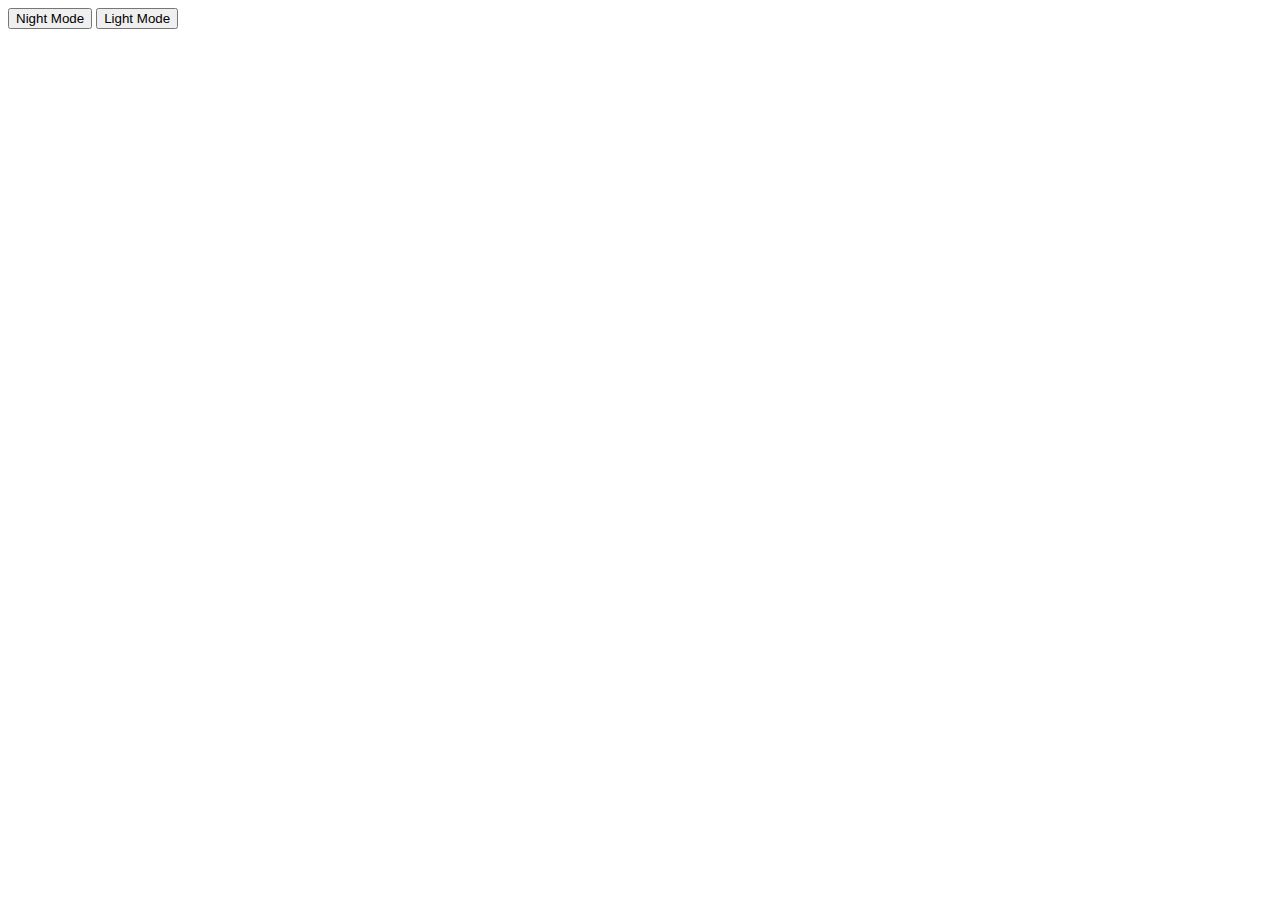
<file: 02/index.html>
<!DOCTYPE html>
<html lang="en">
<head>
    <meta charset="UTF-8">
    <meta name="viewport" content="width=device-width, initial-scale=1.0">
    <title>Learning js behaviour 02</title>
</head>
<body>

<button id="nightColorBtn">Night Mode</button> <button id="lightColorBtn">Light Mode</button>

<script src="js/script.js"></script>
</body>
</html>
</file>
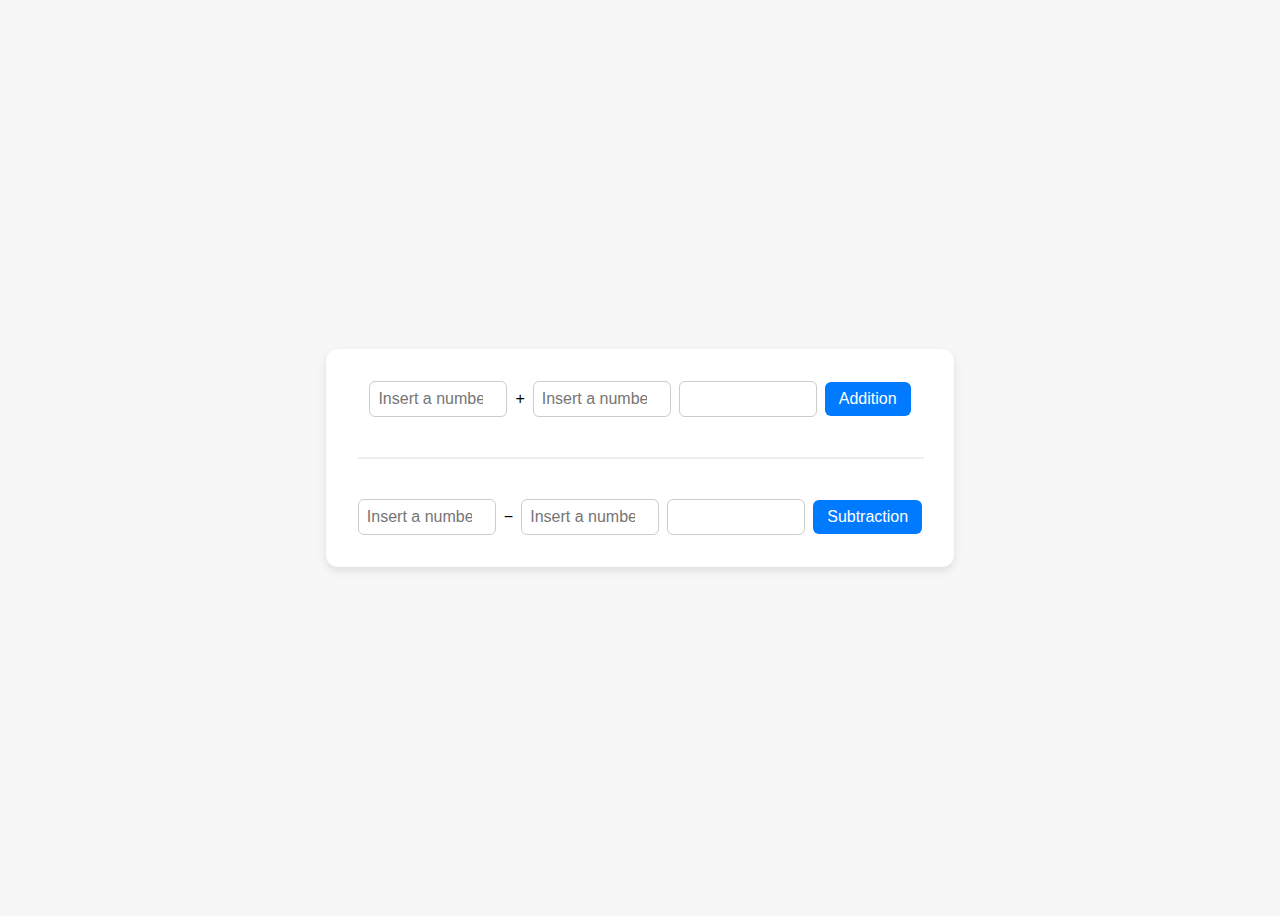
<file: 04/index.html>
<!DOCTYPE html>
<html lang="en">
<head>
    <meta charset="UTF-8">
    <meta name="viewport" content="width=device-width, initial-scale=1.0">
    <title>Learning JS Behaviour 4</title>
    <link rel="stylesheet" href="css/style.css">
</head>
<body>

    <div class="container">
        <div class="calc-group">
            <input type="number" id="number1" placeholder="Insert a number" min="1" max="1000">
            <span>+</span>
            <input type="number" id="number2" placeholder="Insert a number" min="1" max="1000">
            <input type="text" id="resultAddition" readonly>
            <button id="addNumbersBtn">Addition</button>
        </div>

        <hr>

        <div class="calc-group">
            <input type="number" id="number3" placeholder="Insert a number" min="1" max="1000">
            <span>−</span>
            <input type="number" id="number4" placeholder="Insert a number" min="1" max="1000">
            <input type="text" id="resultSubstraction" readonly>
            <button id="substractNumbersBtn">Subtraction</button>
        </div>
    </div>

    <script src="js/script.js"></script>
</body>
</html>
</file>
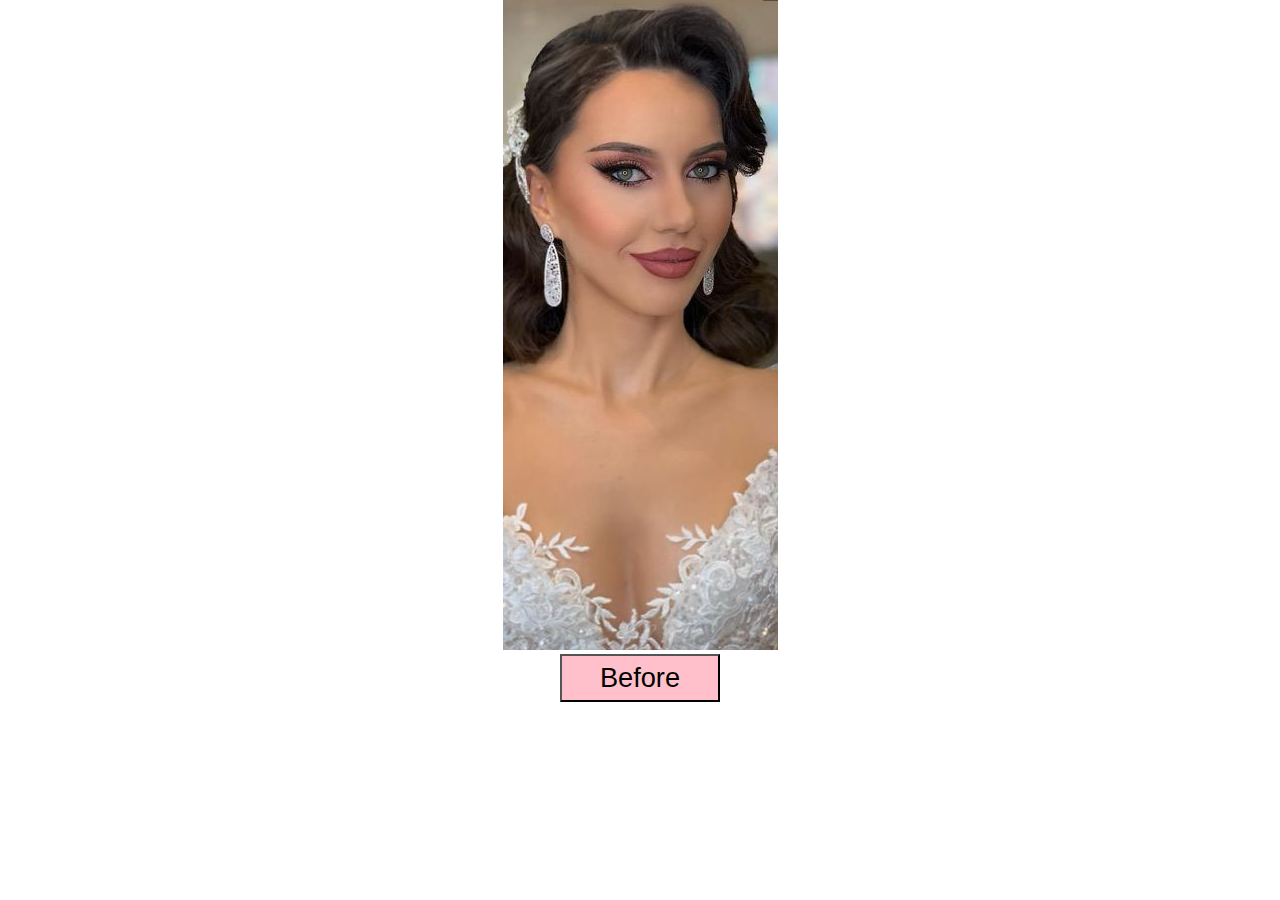
<file: 05/index.html>
<!DOCTYPE html>
<html lang="en">
<head>
    <meta charset="UTF-8">
    <meta name="viewport" content="width=device-width, initial-scale=1.0">
    <title>Learning JS Behaviour 5</title>
    <link rel="stylesheet" href="css/style.css">
</head>
<body>

    <div class="container">
        <div>
            <img src="img/after.png" alt="after image" id="imagePlaceholder">
        </div>

        <div>
            <button type="button" id="changeImage">Before</button>
        </div>

    </div>

    <script src="js/script.js"></script>
</body>
</html>
</file>
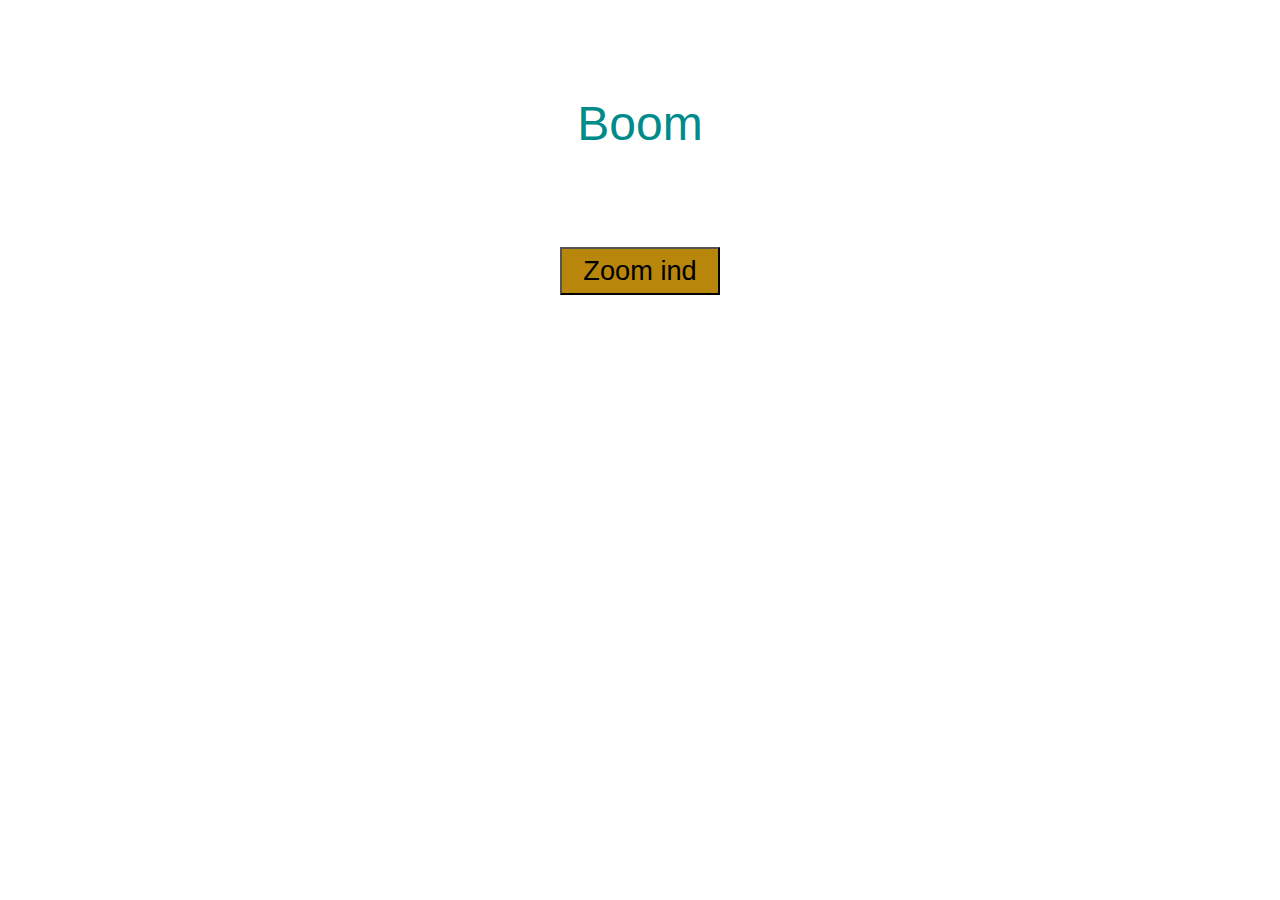
<file: 06/index.html>
<!DOCTYPE html>
<html lang="en">
<head>
    <meta charset="UTF-8">
    <meta name="viewport" content="width=device-width, initial-scale=1.0">
    <title>Learning JS Behaviour 6</title>
    <link rel="stylesheet" href="css/style.css">
</head>
<body>

    <div class="container">
        <p id="word">Boom</p>
        <div>
            <button type="button" id="zoomBtn">Zoom ind</button>
        </div>

    </div>

    <script src="js/script.js"></script>
</body>
</html>
</file>
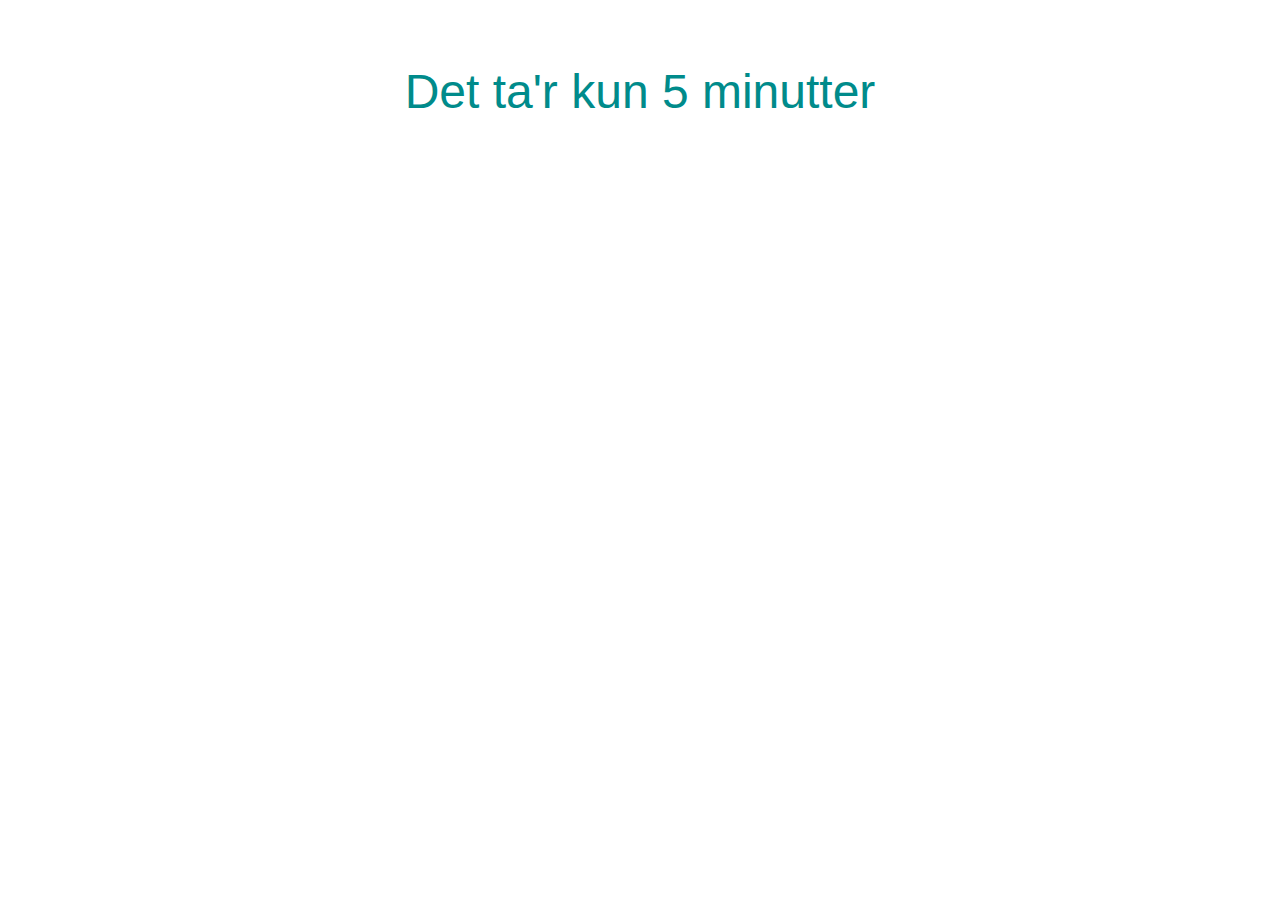
<file: 07/index.html>
<!DOCTYPE html>
<html lang="en">
<head>
    <meta charset="UTF-8">
    <meta name="viewport" content="width=device-width, initial-scale=1.0">
    <title>Learning JS Behaviour 7</title>
    <link rel="stylesheet" href="css/style.css">
</head>
<body>

    <div class="container">
        <p id="word">Det ta'r kun 5 minutter</p>
    </div>

    <script src="js/script.js"></script>
</body>
</html>
</file>
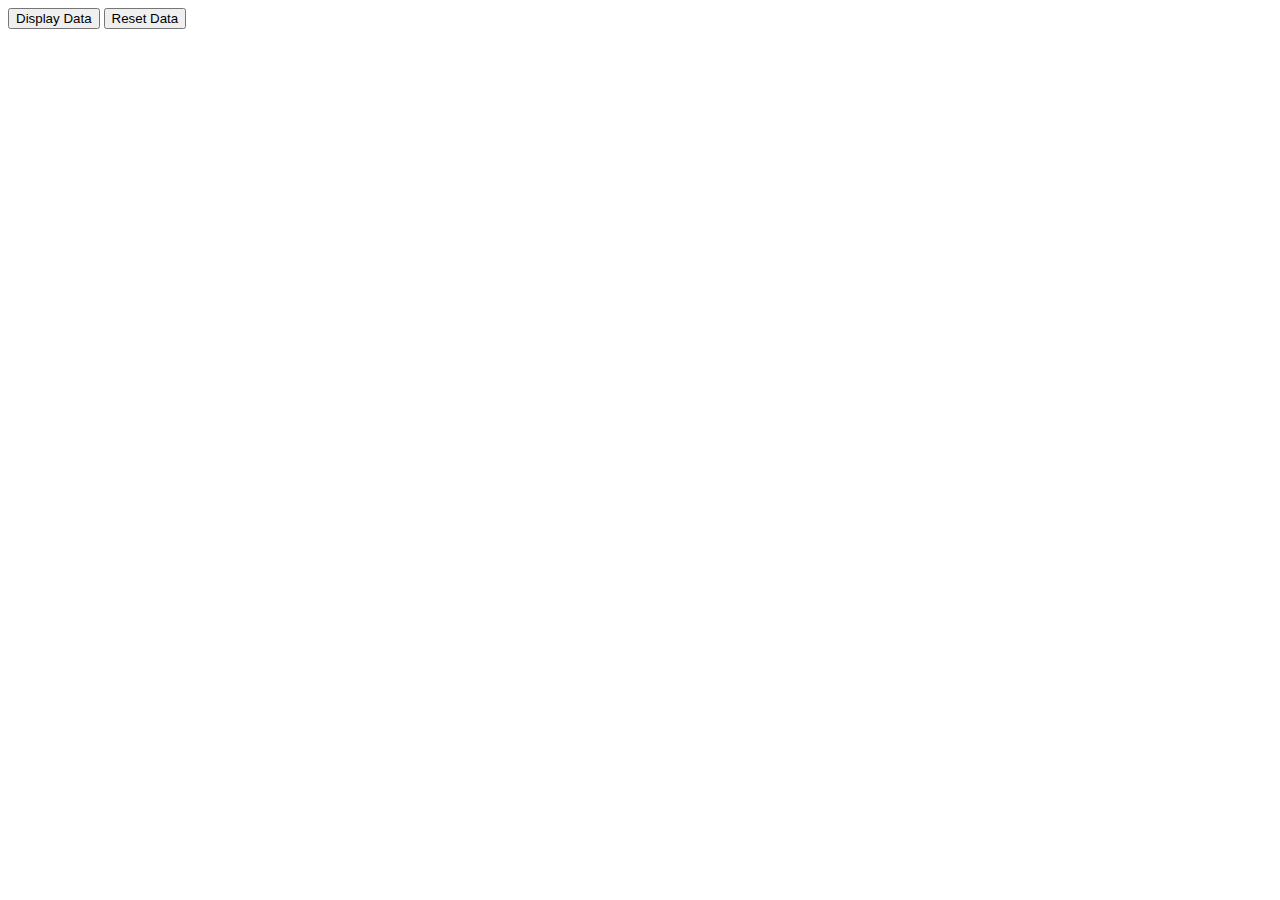
<file: 10/index.html>
<!DOCTYPE html>
<html lang="en">
<head>
    <meta charset="UTF-8">
    <meta name="viewport" content="width=device-width, initial-scale=1.0">
    <title>JS Dynamic HTML Generation</title>
</head>
<body>
    <main>
        <div id="container"></div>
        <!-- Her kommer der automatisk tekst genereret af JS -->
        <div>
            <button type="button" id="displayData">Display Data</button>
            <button type="button" id="resetData">Reset Data</button>
        </div>
    </main>

<script src="js/script.js"></script>
</body>
</html>
</file>
<file: 04/css/style.css>
/* Centrér hele indholdet på siden */
body {
    display: flex;
    justify-content: center;
    align-items: center;
    min-height: 100vh;
    background-color: #f7f7f7;
    font-family: Arial, sans-serif;
}

/* En container til alle regnestykker */
.container {
    display: flex;
    flex-direction: column;
    align-items: center;
    gap: 2rem;
    background: white;
    padding: 2rem;
    border-radius: 12px;
    box-shadow: 0 4px 10px rgba(0,0,0,0.1);
}

/* Hver "gruppe" af inputs og knap */
.calc-group {
    display: flex;
    align-items: center;
    gap: 0.5rem;
    flex-wrap: wrap;
    justify-content: center;
}

/* Inputfelter og knapper */
input[type="number"],
input[type="text"] {
    width: 120px;
    padding: 8px;
    border: 1px solid #ccc;
    border-radius: 6px;
    text-align: center;
    font-size: 1rem;
}

button {
    padding: 8px 14px;
    border: none;
    border-radius: 6px;
    background-color: #007bff;
    color: white;
    font-size: 1rem;
    cursor: pointer;
    transition: background-color 0.2s;
}

button:hover {
    background-color: #0056b3;
}

/* Separator */
hr {
    width: 100%;
    border: 1px solid #eee;
}
</file>
<file: 05/css/style.css>
* {
    margin: 0;
    padding: 0;
    box-sizing: border-box;
}

body {
  font-family: 'Segoe UI', Tahoma, Geneva, Verdana, sans-serif;
}

.container {
    display: flex;
    flex-direction: column;
    justify-content: center;
    align-items: center;
}

#word {
    margin: 4rem 0;
    padding: 2rem 0;
    font-size: 3rem;
    color: darkcyan
}

#changeImage {
  width: 10rem;
  height: 3rem;
  background-color: pink;
  font-size: 1.7rem;
  font-family: 'Lucida Sans', 'Lucida Sans Regular', 'Lucida Grande', 'Lucida Sans Unicode', Geneva, Verdana, sans-serif;
}

.bounce { animation: bounce 0.6s; }
  @keyframes bounce {
    0%,100%{transform:translateY(0)}50%{transform:translateY(-10px)}
  }

.shake {
  animation: shake 0.4s;
}

@keyframes shake {
  0%, 100% { transform: translateX(0); }
  20%, 60% { transform: translateX(-8px); }
  40%, 80% { transform: translateX(8px); }
}

.spin {
  animation: spin 0.6s ease-in-out;
}

@keyframes spin {
  0%   { transform: rotate(0deg); }
  100% { transform: rotate(360deg); }
}


.fade {
  animation: fade 8s;
}

@keyframes fade {
  0% { opacity: 0; transform: scale(0.9); }
  50% { opacity: 1; transform: scale(1.05); }
  100% { opacity: 1; transform: scale(1); }
}
</file>
<file: 06/css/style.css>
* {
    margin: 0;
    padding: 0;
    box-sizing: border-box;
}

body {
  font-family: 'Segoe UI', Tahoma, Geneva, Verdana, sans-serif;
}

.container {
    display: flex;
    flex-direction: column;
    justify-content: center;
    align-items: center;
}

#word {
    margin: 4rem 0;
    padding: 2rem 0;
    font-size: 3rem;
    color: darkcyan
}

#zoomBtn {
  width: 10rem;
  height: 3rem;
  background-color: darkgoldenrod;
  font-size: 1.7rem;
  font-family: 'Lucida Sans', 'Lucida Sans Regular', 'Lucida Grande', 'Lucida Sans Unicode', Geneva, Verdana, sans-serif;
}

.bounce { animation: bounce 0.6s; }
  @keyframes bounce {
    0%,100%{transform:translateY(0)}50%{transform:translateY(-10px)}
  }

.shake {
  animation: shake 0.4s;
}

@keyframes shake {
  0%, 100% { transform: translateX(0); }
  20%, 60% { transform: translateX(-8px); }
  40%, 80% { transform: translateX(8px); }
}

.spin {
  animation: spin 0.6s ease-in-out;
}

@keyframes spin {
  0%   { transform: rotate(0deg); }
  100% { transform: rotate(360deg); }
}


.fade {
  animation: fade 8s;
}

@keyframes fade {
  0% { opacity: 0; transform: scale(0.9); }
  50% { opacity: 1; transform: scale(1.05); }
  100% { opacity: 1; transform: scale(1); }
}
</file>
<file: 07/css/style.css>
* {
    margin: 0;
    padding: 0;
    box-sizing: border-box;
}

body {
  font-family: 'Segoe UI', Tahoma, Geneva, Verdana, sans-serif;
}

.container {
    display: flex;
    flex-direction: row;
    justify-content: center;
    align-items: center;
}

#word {
    margin-top: 4rem;
    font-size: 3rem;
    color: darkcyan
}


.bounce { animation: bounce 0.6s; }
  @keyframes bounce {
    0%,100%{transform:translateY(0)}50%{transform:translateY(-10px)}
  }

.shake {
  animation: shake 0.4s;
}

@keyframes shake {
  0%, 100% { transform: translateX(0); }
  20%, 60% { transform: translateX(-8px); }
  40%, 80% { transform: translateX(8px); }
}

.spin {
  animation: spin 0.6s ease-in-out;
}

@keyframes spin {
  0%   { transform: rotate(0deg); }
  100% { transform: rotate(360deg); }
}


.fade {
  animation: fade 8s;
}

@keyframes fade {
  0% { opacity: 0; transform: scale(0.9); }
  50% { opacity: 1; transform: scale(1.05); }
  100% { opacity: 1; transform: scale(1); }
}
</file>
